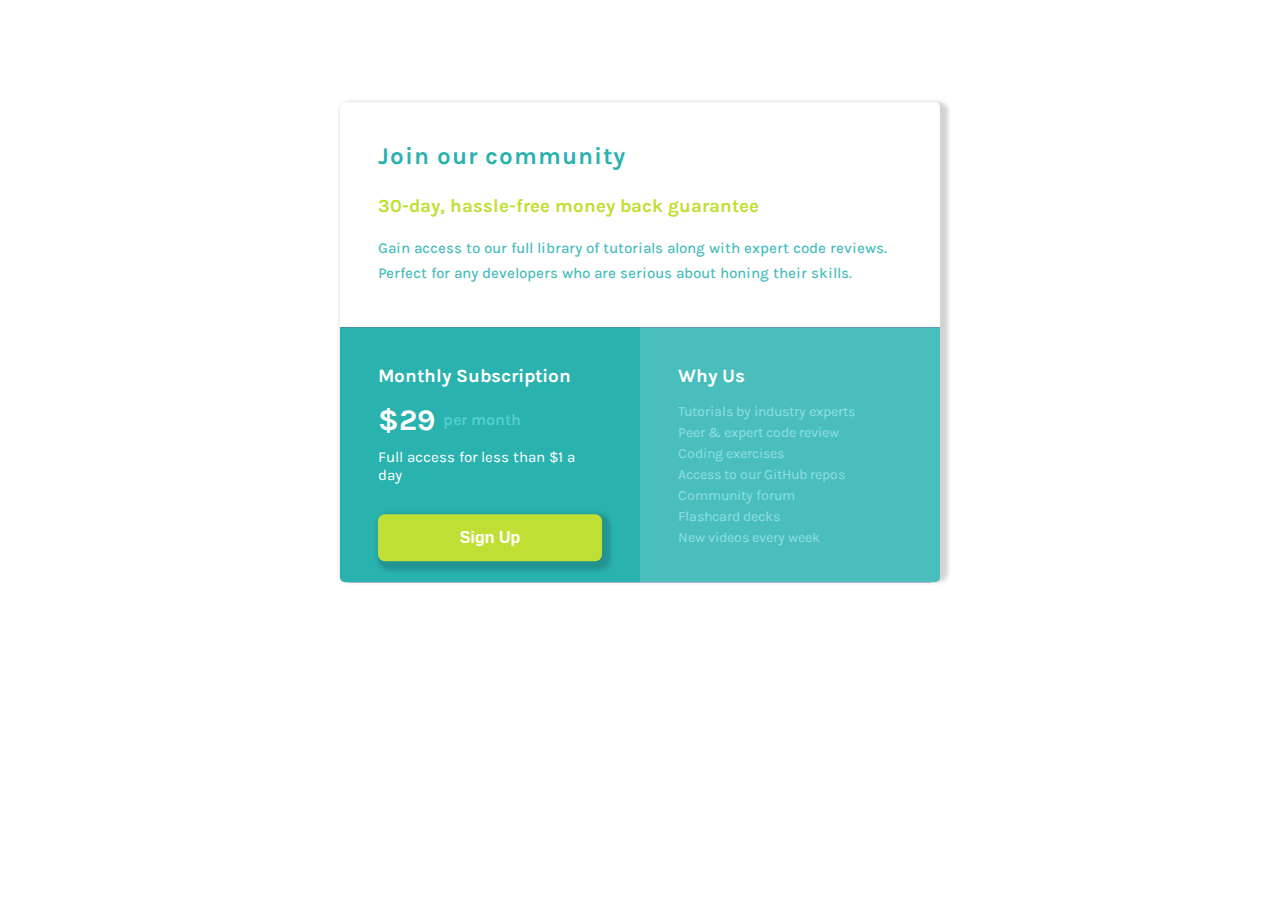
<file: index.html>
<!DOCTYPE html>
<html lang="en">
<head>
    <meta charset="UTF-8">
    <meta name="viewport" content="width=device-width, initial-scale=1.0">
    <link rel="stylesheet" href="style.css">
    <link rel="shortcut icon" href="assets/favicon-32x32.png" type="image/x-icon">
    <link rel="preconnect" href="https://fonts.googleapis.com">
    <link rel="preconnect" href="https://fonts.gstatic.com" crossorigin>
    <link href="https://fonts.googleapis.com/css2?family=Karla:ital,wght@0,200;0,300;0,400;0,500;0,600;0,700;1,200;1,300;1,400;1,500;1,600;1,700&display=swap" rel="stylesheet">
    <title>Frontend Mentor | Single Price Grid Component</title>
</head>
<body>
    <div class="main-box">

        <div class="top-box">
                <h2 class="h2-top">Join our community</h2>
                <h3 class="h3-top">30-day, hassle-free money back guarantee</h3>
                <p class="p-top">Gain access to our full library of tutorials along with expert code reviews. <br> 
                    Perfect for any developers who are serious about honing their skills.</p>
        </div>

        <div class="bottom-box">
            <div class="bottom-box-left">
                <h3 class="h3-bottom-left">Monthly Subscription</h3>
                <p class="p-price">$29 <spam class="p-spam"> per month<spam/></p>
                <p class="p-price-per-day">Full access for less than $1 a day</p>
                <input type="submit" class="btn" value="Sign Up">
            </div>
            <div class="bottom-box-right">
                    <h3 class="h3-bottom-right">Why Us</h3>
                    <ul>
                        <li>Tutorials by industry experts</li>
                        <li>Peer & expert code review</li>
                        <li> Coding exercises</li>
                        <li> Access to our GitHub repos</li>
                        <li>Community forum</li>
                        <li>Flashcard decks</li>
                        <li>New videos every week</li>
                    </ul>
            </div>

        </div>

    </div>
</body>
</html>
</file>
<file: style.css>
* {
  box-sizing: border-box;
}

body {
  text-align: center;
  font-family: "Karla", sans-serif;
}
.main-box {
  background-color: white;
  width: 600px;
  height: 471px;
  display: block;
  border-radius: 5px;
  transform: translateY(20%);
  box-shadow: 4px 4px 4px 4px rgba(0, 0, 0, 0.09),
    4px 4px 4px 4px rgba(0, 0, 0, 0.09);
  display: inline-block;
}

.top-box {
  width: inherit;
  height: 185px;
  background-color: white;
  border-top-right-radius: 10px;
  border-top-left-radius: 10px;
  text-align: left;
  padding-left: 38px;
}

.h2-top {
  margin: 40px 0 25px 0;
  color: hsl(179, 62%, 43%);
  letter-spacing: 1px;
  font-weight: bold;
}

.h3-top {
  color: hsl(71, 73%, 54%);
}

.p-top {
  line-height: 1.7;
  font-size: 15px;
  color: #4abebd;
  font-weight: 500;
}

.bottom-box {
  width: inherit;
  height: 255px;
  background-color: purple;
  border-bottom-left-radius: 10px;
  border-bottom-right-radius: 10px;
  position: relative;
}

.bottom-box-left {
  width: 50%;
  height: 100%;
  background-color: hsl(179, 62%, 43%);
  border-bottom-left-radius: 5px;
  padding: 38px;
  text-align: left;
}

.h3-bottom-left {
  color: white;
  margin: 0;
}

.p-price {
  color: white;
  font-size: 30px;
  font-weight: bold;
  margin: 15px 0 0 0;
}

.p-spam {
  color: #51cfcd;
  font-size: 16px;
  position: relative;
  bottom: 5px;
}

.p-price-per-day {
  color: white;
  font-size: 15px;
  margin-top: 10px;
}

.btn {
  color: white;
  width: 100%;
  height: 47px;
  background-color: hsl(71, 73%, 54%);
  text-align: center;
  border-style: none;
  font-weight: bold;
  border-radius: 7px;
  box-shadow: 4px 4px 4px 4px rgba(0, 0, 0, 0.09),
    4px 4px 4px 4px rgba(0, 0, 0, 0.09);
  font-size: 16px;
  margin-top: 15px;
}

.bottom-box-right {
  background-color: #4abebd;
  width: 50%;
  height: 100%;
  position: absolute;
  left: 50%;
  bottom: 0;
  border-bottom-right-radius: 5px;
  padding: 38px;
  text-align: left;
}

.h3-bottom-right {
  margin: 0;
  color: white;
}

ul {
  list-style: none;
  padding: 0;
  color: #91dfe3;
  font-size: 14px;
  line-height: 1.5;
}
</file>
